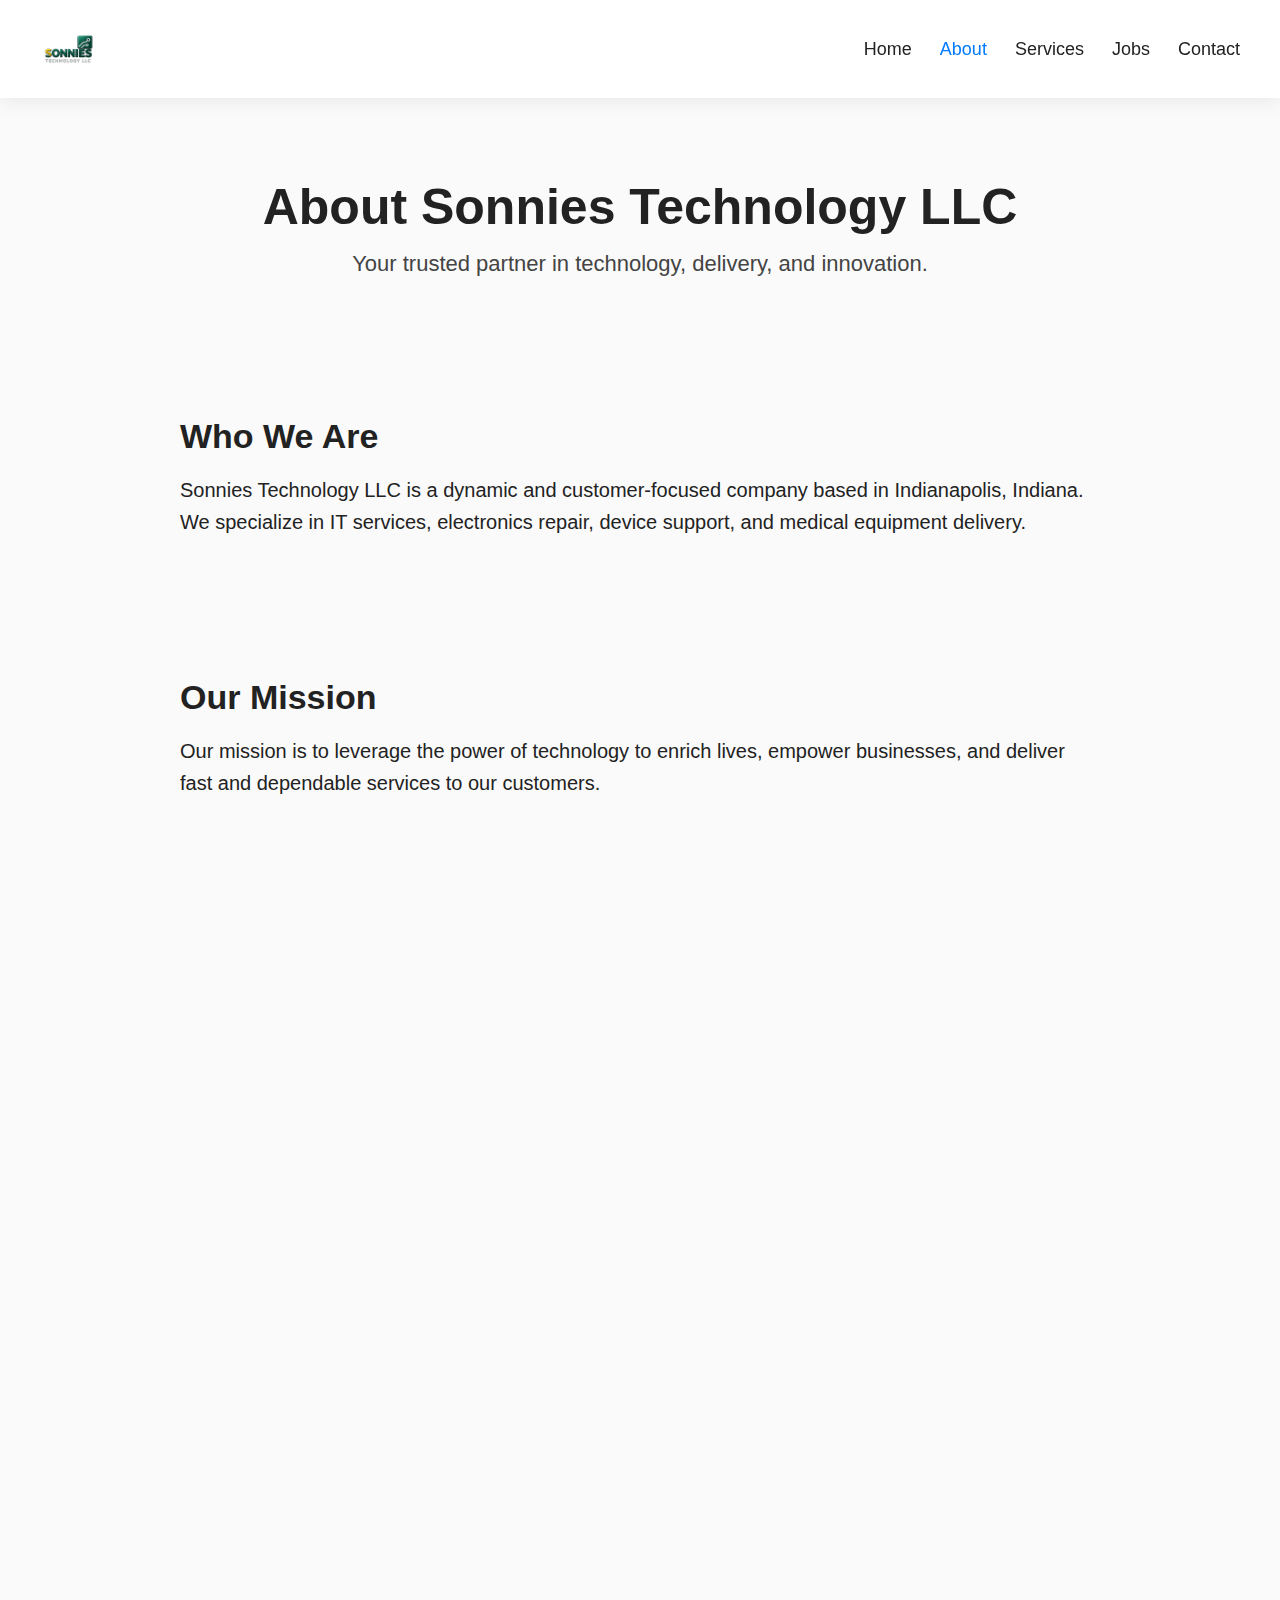
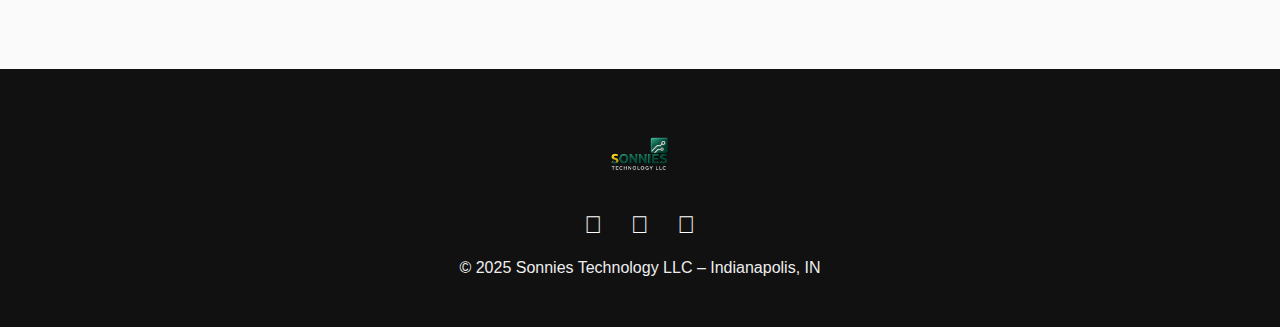
<file: about.html>
<!DOCTYPE html>
<html lang="en">
<head>
<meta charset="UTF-8" />
<meta name="viewport" content="width=device-width, initial-scale=1" />
<title>About Us – Sonnies Technology LLC</title>

<!-- SEO -->
<meta name="description" content="Learn about Sonnies Technology LLC — Indianapolis IT support, electronics repair, and medical equipment delivery services." />

<link rel="icon" type="image/png" href="assets/favor.png" />
<link rel="apple-touch-icon" href="assets/favor.png" />

<style>
/* Same Global UI */
* { margin:0; padding:0; box-sizing:border-box; }
html{ scroll-behavior:smooth; }
body {
    font-family:-apple-system, BlinkMacSystemFont, "SF Pro Display", Arial;
    background:#fafafa;
    color:#222;
    opacity:0;
    transition:opacity .7s ease;
}
body.page-loaded { opacity:1; }

/* HEADER */
header {
    display:flex;
    justify-content:space-between;
    align-items:center;
    padding:20px 40px;
    background:#fff;
    box-shadow:0 2px 20px rgba(0,0,0,0.08);
    position:sticky;
    top:0;
    z-index:999;
}
header img.logo { height:58px; }

nav ul {
    display:flex;
    gap:28px;
    list-style:none;
}
nav a {
    text-decoration:none;
    font-size:18px;
    color:#222;
    font-weight:500;
    transition:0.3s;
}
nav a:hover { color:#007aff; }

/* MOBILE */
.mobile-toggle {
    display:none;
    font-size:34px;
    cursor:pointer;
}
@media(max-width:820px){
    nav ul { display:none; flex-direction:column; background:#fff; padding:25px; }
    nav ul.active { display:flex; }
    .mobile-toggle { display:block; }
}

/* PAGE HEADER */
.page-hero {
    padding:80px 40px;
    text-align:center;
}
.page-hero h1 {
    font-size:50px;
    font-weight:700;
}
.page-hero p {
    font-size:22px;
    margin-top:15px;
    color:#444;
}

/* CONTENT SECTIONS */
.section {
    padding:60px 40px;
    max-width:1000px;
    margin:auto;
    opacity:0;
    transform:translateY(70px);
    transition:1s ease;
}
.section.visible {
    opacity:1;
    transform:translateY(0);
}
.section h2 {
    font-size:34px;
    margin-bottom:18px;
}
.section p {
    font-size:20px;
    line-height:1.6;
    margin-bottom:20px;
}

/* FOOTER */
footer {
    margin-top:60px;
    background:#111;
    color:#eee;
    padding:50px 40px;
    text-align:center;
}
footer img {
    height:70px;
    margin-bottom:18px;
}
footer .social a {
    margin:0 12px;
    font-size:24px;
    color:#fff;
    text-decoration:none;
}
footer p {
    margin-top:20px;
    font-size:16px;
}
</style>

<!-- Scroll reveal -->
<script>
document.addEventListener("DOMContentLoaded", () => {
    document.body.classList.add("page-loaded");

    const reveal = () => {
        const sections = document.querySelectorAll(".section");
        for (let sec of sections) {
            const top = sec.getBoundingClientRect().top;
            if (top < window.innerHeight - 120) {
                sec.classList.add("visible");
            }
        }
    };
    window.addEventListener("scroll", reveal);
    reveal();
});
</script>

<script>
function toggleMenu(){
    document.querySelector("nav ul").classList.toggle("active");
}
</script>
</head>
<body>

<header>
    <img src="assets/logo3d.png" class="logo" alt="Sonnies Technology Logo">

    <div class="mobile-toggle" onclick="toggleMenu()">☰</div>

    <nav>
        <ul>
            <li><a href="index.html">Home</a></li>
            <li><a href="about.html" style="color:#007aff;">About</a></li>
            <li><a href="services.html">Services</a></li>
            <li><a href="jobs.html">Jobs</a></li>
            <li><a href="contact.html">Contact</a></li>
        </ul>
    </nav>
</header>

<section class="page-hero">
    <h1>About Sonnies Technology LLC</h1>
    <p>Your trusted partner in technology, delivery, and innovation.</p>
</section>

<!-- Section 1 -->
<div class="section">
    <h2>Who We Are</h2>
    <p>
        Sonnies Technology LLC is a dynamic and customer-focused company based in Indianapolis, Indiana.
        We specialize in IT services, electronics repair, device support, and medical equipment delivery.
    </p>
</div>

<!-- Section 2 -->
<div class="section">
    <h2>Our Mission</h2>
    <p>
        Our mission is to leverage the power of technology to enrich lives, empower businesses, and
        deliver fast and dependable services to our customers.
    </p>
</div>

<!-- Section 3 -->
<div class="section">
    <h2>Our Community</h2>
    <p>
        Sonnies Technology is committed to serving the Indianapolis community, with a strong focus on
        providing essential technology and delivery support to elderly community members, families,
        medical facilities, and local businesses.
    </p>
</div>

<!-- Section 4 -->
<div class="section">
    <h2>Why Customers Trust Us</h2>
    <p>✔ Fast response times</p>
    <p>✔ Professional and friendly service</p>
    <p>✔ Experience across Windows, Mac, Linux, and mobile devices</p>
    <p>✔ Dependable medical and equipment delivery</p>
    <p>✔ Honest pricing and transparent communication</p>
</div>

<footer>
    <img src="assets/logo3d.png" alt="Footer Logo">
    <div class="social">
        <a href="#"></a>
        <a href="#"></a>
        <a href="#"></a>
    </div>
    <p>© 2025 Sonnies Technology LLC – Indianapolis, IN</p>
</footer>

</body>
</html>
</file>
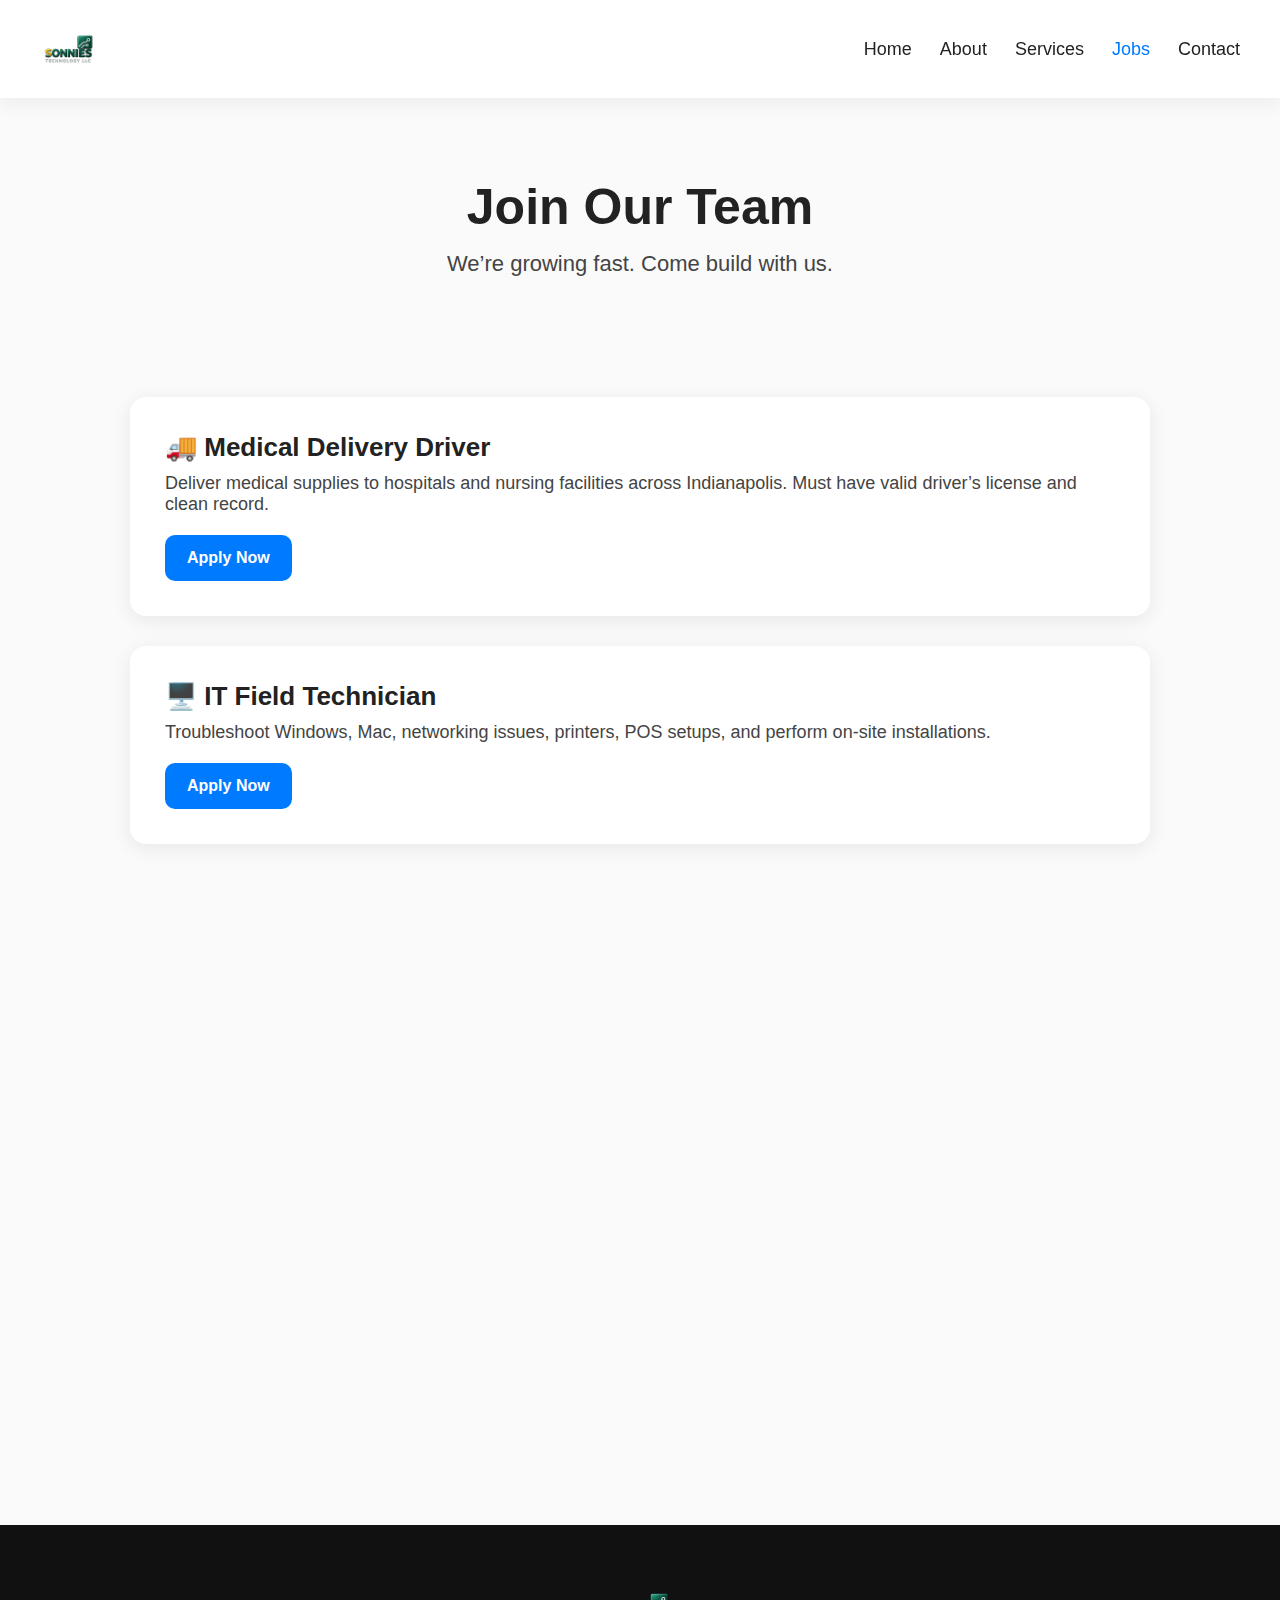
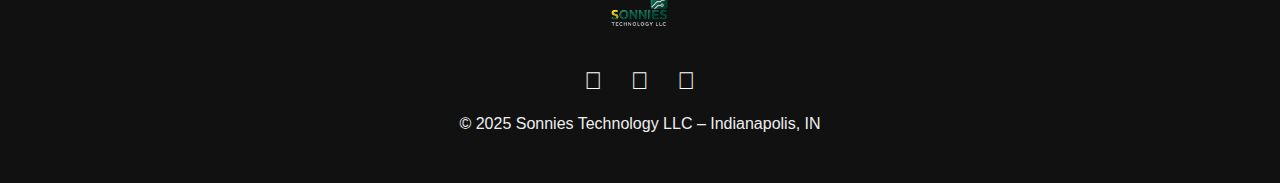
<file: jobs.html>
<!DOCTYPE html>
<html lang="en">
<head>
<meta charset="UTF-8" />
<meta name="viewport" content="width=device-width, initial-scale=1" />
<title>Careers – Sonnies Technology LLC</title>

<meta name="description" content="Apply for jobs at Sonnies Technology LLC. Driver positions, IT technician roles, electronics repair specialists, and support staff opportunities in Indianapolis." />

<link rel="icon" type="image/png" href="assets/favor.png" />
<link rel="apple-touch-icon" href="assets/favor.png" />

<style>
/* GLOBAL */
* { margin:0; padding:0; box-sizing:border-box; }
html { scroll-behavior:smooth; }
body {
    font-family:-apple-system, BlinkMacSystemFont, "SF Pro Display", Arial;
    background:#fafafa;
    color:#222;
    opacity:0;
    transition:opacity .7s ease;
}
body.page-loaded { opacity:1; }

/* HEADER */
header {
    display:flex;
    justify-content:space-between;
    align-items:center;
    padding:20px 40px;
    background:#fff;
    box-shadow:0 2px 20px rgba(0,0,0,0.08);
    position:sticky;
    top:0;
    z-index:999;
}
header img.logo { height:58px; }
nav ul {
    display:flex;
    gap:28px;
    list-style:none;
}
nav a {
    text-decoration:none;
    font-size:18px;
    color:#222;
    font-weight:500;
    transition:0.3s;
}
nav a:hover { color:#007aff; }

/* MOBILE MENU */
.mobile-toggle {
    display:none;
    font-size:34px;
    cursor:pointer;
}
@media(max-width:820px){
    nav ul { 
        display:none; flex-direction:column; 
        background:#fff; padding:25px; 
        border-radius:10px;
        margin-top:12px;
    }
    nav ul.active { display:flex; }
    .mobile-toggle { display:block; }
}

/* PAGE HEADER */
.page-hero {
    padding:80px 40px;
    text-align:center;
}
.page-hero h1 {
    font-size:50px;
    font-weight:700;
}
.page-hero p {
    font-size:22px;
    margin-top:15px;
    color:#444;
}

/* JOB LISTINGS */
.jobs {
    max-width:1100px;
    margin:auto;
    padding:40px;
    display:flex;
    flex-direction:column;
    gap:30px;
}
.job {
    background:white;
    padding:35px;
    border-radius:16px;
    box-shadow:0 4px 20px rgba(0,0,0,0.08);
    opacity:0;
    transform:translateY(60px);
    transition:1s ease;
}
.job.visible {
    opacity:1;
    transform:translateY(0);
}
.job h3 {
    font-size:26px;
    margin-bottom:10px;
}
.job p {
    font-size:18px;
    margin-top:10px;
    color:#444;
}
.job .apply-btn {
    display:inline-block;
    margin-top:20px;
    padding:14px 22px;
    background:#007aff;
    color:white;
    font-weight:600;
    border-radius:10px;
    text-decoration:none;
    transition:0.3s;
}
.job .apply-btn:hover {
    background:#0066d6;
}

/* CTA HIRING BANNER */
.hiring-banner {
    margin-top:70px;
    padding:70px 40px;
    text-align:center;
    background:linear-gradient(135deg, #007aff, #00b4ff);
    color:white;
    border-radius:18px;
    max-width:1100px;
    margin-left:auto;
    margin-right:auto;
    opacity:0;
    transform:scale(0.9);
    transition:1s ease;
}
.hiring-banner.visible {
    opacity:1;
    transform:scale(1);
}
.hiring-banner h2 {
    font-size:40px;
    margin-bottom:15px;
}
.hiring-banner p {
    font-size:20px;
    margin-bottom:22px;
}
.hiring-banner a {
    background:white;
    color:#007aff;
    padding:14px 24px;
    border-radius:10px;
    text-decoration:none;
    font-weight:700;
    transition:0.3s;
}
.hiring-banner a:hover {
    background:#e6e6e6;
}

/* FOOTER */
footer {
    margin-top:80px;
    background:#111;
    color:#eee;
    padding:50px 40px;
    text-align:center;
}
footer img { height:70px; margin-bottom:18px; }
footer .social a {
    margin:0 12px;
    font-size:24px;
    color:#fff;
    text-decoration:none;
}
footer p {
    margin-top:20px;
    font-size:16px;
}
</style>

<script>
document.addEventListener("DOMContentLoaded", () => {
    document.body.classList.add("page-loaded");

    const reveal = () => {
        const items = document.querySelectorAll(".job, .hiring-banner");
        items.forEach(el => {
            const top = el.getBoundingClientRect().top;
            if (top < window.innerHeight - 120) {
                el.classList.add("visible");
            }
        });
    };

    reveal();
    window.addEventListener("scroll", reveal);
});
</script>

<script>
function toggleMenu(){
    document.querySelector("nav ul").classList.toggle("active");
}
</script>

</head>
<body>

<header>
    <img src="assets/logo3d.png" class="logo" alt="Sonnies Technology Logo">

    <div class="mobile-toggle" onclick="toggleMenu()">☰</div>

    <nav>
        <ul>
            <li><a href="index.html">Home</a></li>
            <li><a href="about.html">About</a></li>
            <li><a href="services.html">Services</a></li>
            <li><a href="jobs.html" style="color:#007aff;">Jobs</a></li>
            <li><a href="contact.html">Contact</a></li>
        </ul>
    </nav>
</header>

<section class="page-hero">
    <h1>Join Our Team</h1>
    <p>We’re growing fast. Come build with us.</p>
</section>

<section class="jobs">

    <div class="job">
        <h3>🚚 Medical Delivery Driver</h3>
        <p>Deliver medical supplies to hospitals and nursing facilities across Indianapolis. Must have valid driver’s license and clean record.</p>
        <a href="contact.html" class="apply-btn">Apply Now</a>
    </div>

    <div class="job">
        <h3>🖥️ IT Field Technician</h3>
        <p>Troubleshoot Windows, Mac, networking issues, printers, POS setups, and perform on-site installations.</p>
        <a href="contact.html" class="apply-btn">Apply Now</a>
    </div>

    <div class="job">
        <h3>🔧 Electronics Repair Specialist</h3>
        <p>Repair phones, tablets, laptops, desktops, and game consoles. Experience preferred but training available.</p>
        <a href="contact.html" class="apply-btn">Apply Now</a>
    </div>

</section>

<div class="hiring-banner">
    <h2>We Are Hiring!</h2>
    <p>Apply now and join one of the fastest-growing tech & logistics teams in Indianapolis.</p>
    <a href="contact.html">Start Application</a>
</div>

<footer>
    <img src="assets/logo3d.png" alt="Footer Logo">
    <div class="social">
        <a href="#"></a>
        <a href="#"></a>
        <a href="#"></a>
    </div>
    <p>© 2025 Sonnies Technology LLC – Indianapolis, IN</p>
</footer>

</body>
</html>
</file>
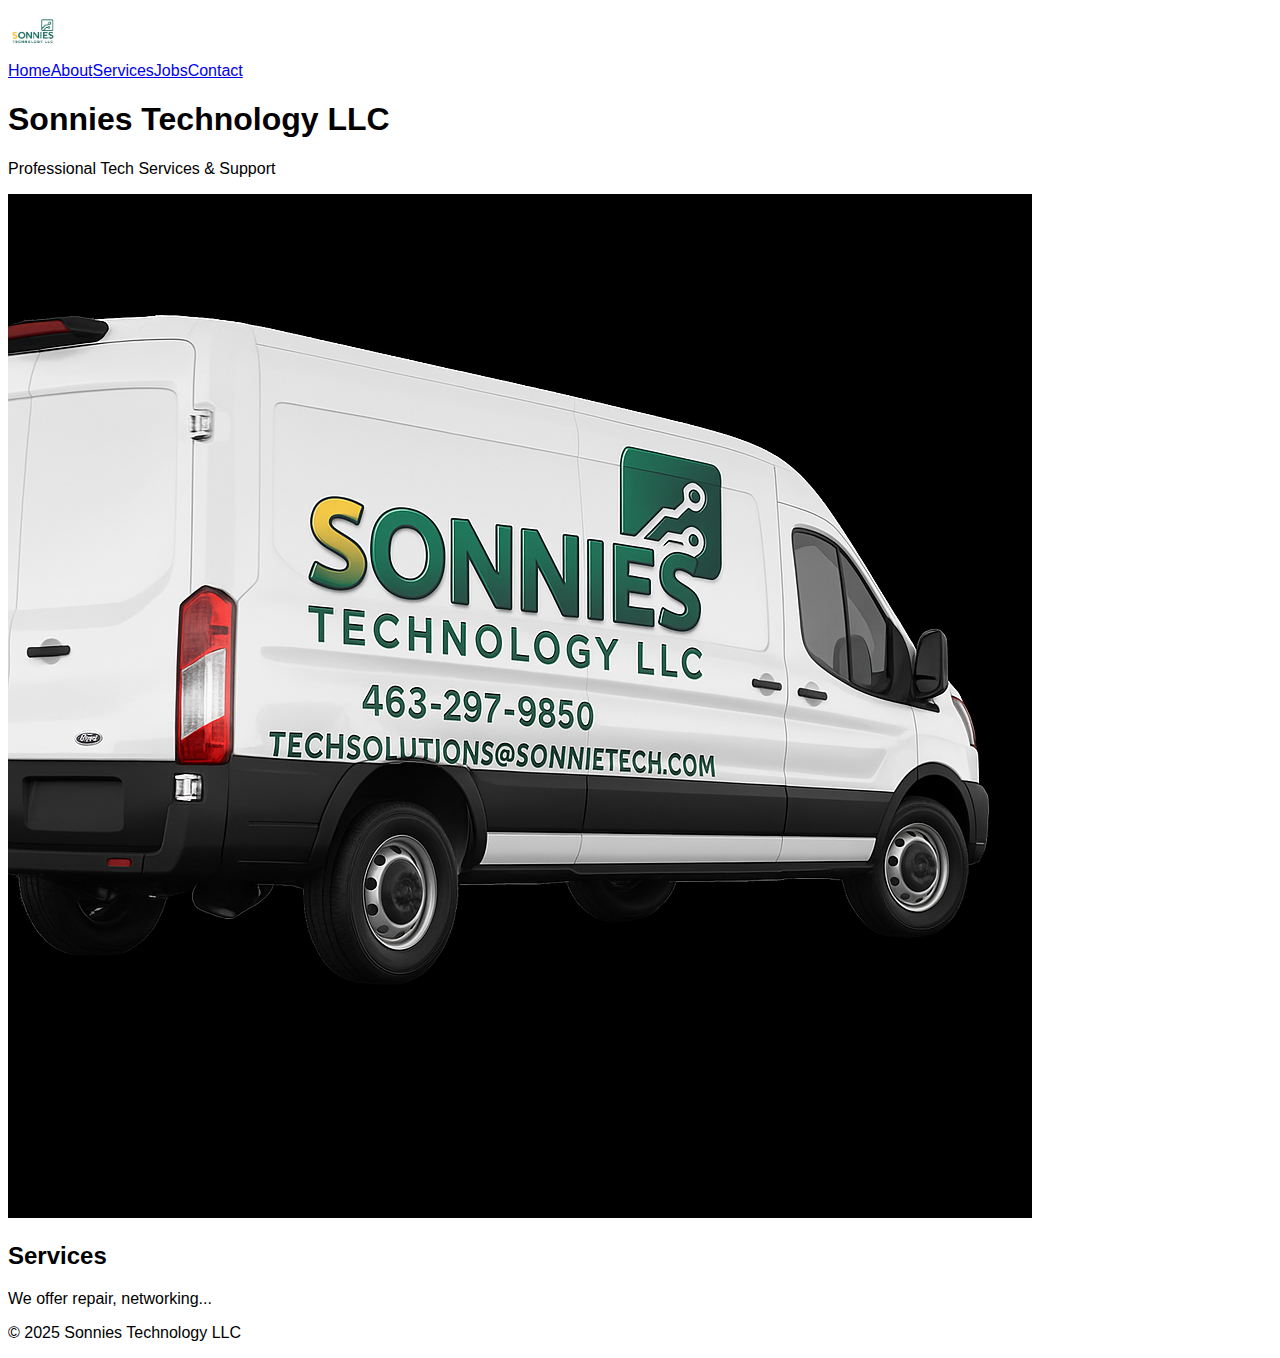
<file: services.html>
<!DOCTYPE html><html><head><meta charset='UTF-8'><link rel='stylesheet' href='css/style.css'><script src='js/app.js' defer></script></head><body>
<header><img src='assets/logoflat.png' style='height:50px;'>
<nav><a href='index.html'>Home</a><a href='about.html'>About</a><a href='services.html'>Services</a><a href='jobs.html'>Jobs</a><a href='contact.html'>Contact</a></nav></header>

<div class='hero'><h1>Sonnies Technology LLC</h1><p>Professional Tech Services & Support</p><img src='assets/van.png'></div>
<div class='section'><h2>Services</h2><p>We offer repair, networking...</p></div>
<footer><p>© 2025 Sonnies Technology LLC</p></footer>
</body></html>
</file>
<file: css/style.css>
body{font-family:sans-serif;}
</file>
